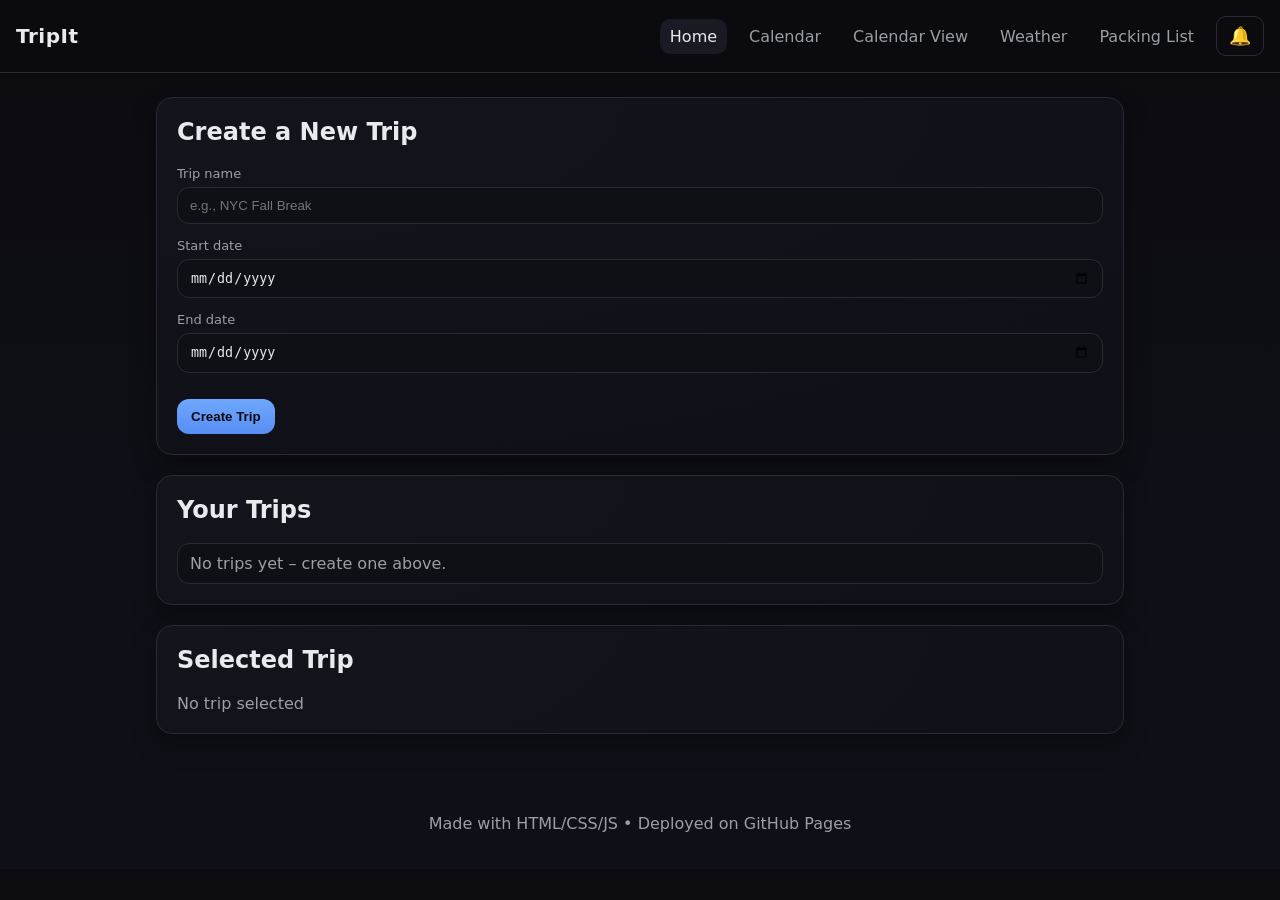
<file: index.html>
<!doctype html>
<html lang="en">
<head>
  <meta charset="utf-8" />
  <meta name="viewport" content="width=device-width, initial-scale=1" />
  <title>TripIt • Itinerary Planner</title>  <!-- Creates a title in the tab titled 'TripIt • Itinerary Planner'. -->
  <link rel="stylesheet" href="css/styles.css" />
  <script defer src="js/storage.js"></script>
  <script defer src="js/common.js"></script>
  <script defer src="js/notifications.js"></script>
  <link rel="icon" href="favicon.ico" type="image/x-icon">
</head>
<body>
  <header class="topbar">  <!-- The top bar contains all of the available tabs thus far. -->
    <h1>TripIt</h1>
    <nav>
      <a href="index.html">Home</a>
      <a href="calendar.html">Calendar</a>
      <a href="calendar_view.html">Calendar View</a>
      <a href="weather.html">Weather</a>
      <a href="packing.html">Packing List</a>
      <button id="notif-bell" class="notif-bell">
        🔔
        <span id="notif-badge" class="notif-badge hidden"></span>
      </button>
    </nav>
  </header>

  <!-- Notification Panel -->
  <div id="notif-panel" class="notif-panel hidden">  <!-- Notification Panel -->
    <div class="notif-header">
      <h3>Notifications</h3>
      <button id="close-notif">✕</button>
    </div>
    <div id="notif-list" class="notif-list"></div>
  </div>

  <main class="container">
    <section class="card">
      <h2>Create a New Trip</h2>  <!-- Creates a new card titled 'New Trip'. -->
      <form id="create-trip-form">
        <div class="form-row">
          <label for="trip-name">Trip name</label>  <!-- Allows the user to create a new trip from start to end. -->
          <input id="trip-name" type="text" placeholder="e.g., NYC Fall Break" required />
        </div>
        <div class="form-row">
          <label for="trip-start">Start date</label>
          <input id="trip-start" type="date" required />
        </div>
        <div class="form-row">
          <label for="trip-end">End date</label>
          <input id="trip-end" type="date" required />
        </div>
        <button type="submit" class="mt-12">Create Trip</button>
      </form>
    </section>

    <section class="card">
      <h2>Your Trips</h2>  <!-- Creates a new card that allows you to access your trips. -->
      <ul id="trip-list" class="list"></ul>
    </section>

    <section class="card">
      <h2>Selected Trip</h2>  <!-- Allows the user to look at their selected trip. -->
      <div id="current-trip"></div>
    </section>
  </main>

  <footer class="footer">
    <p>Made with HTML/CSS/JS • Deployed on GitHub Pages</p>  <!-- Gives the acknowledgements on the bottom of the page. -->
  </footer>
</body>
</html>
</file>
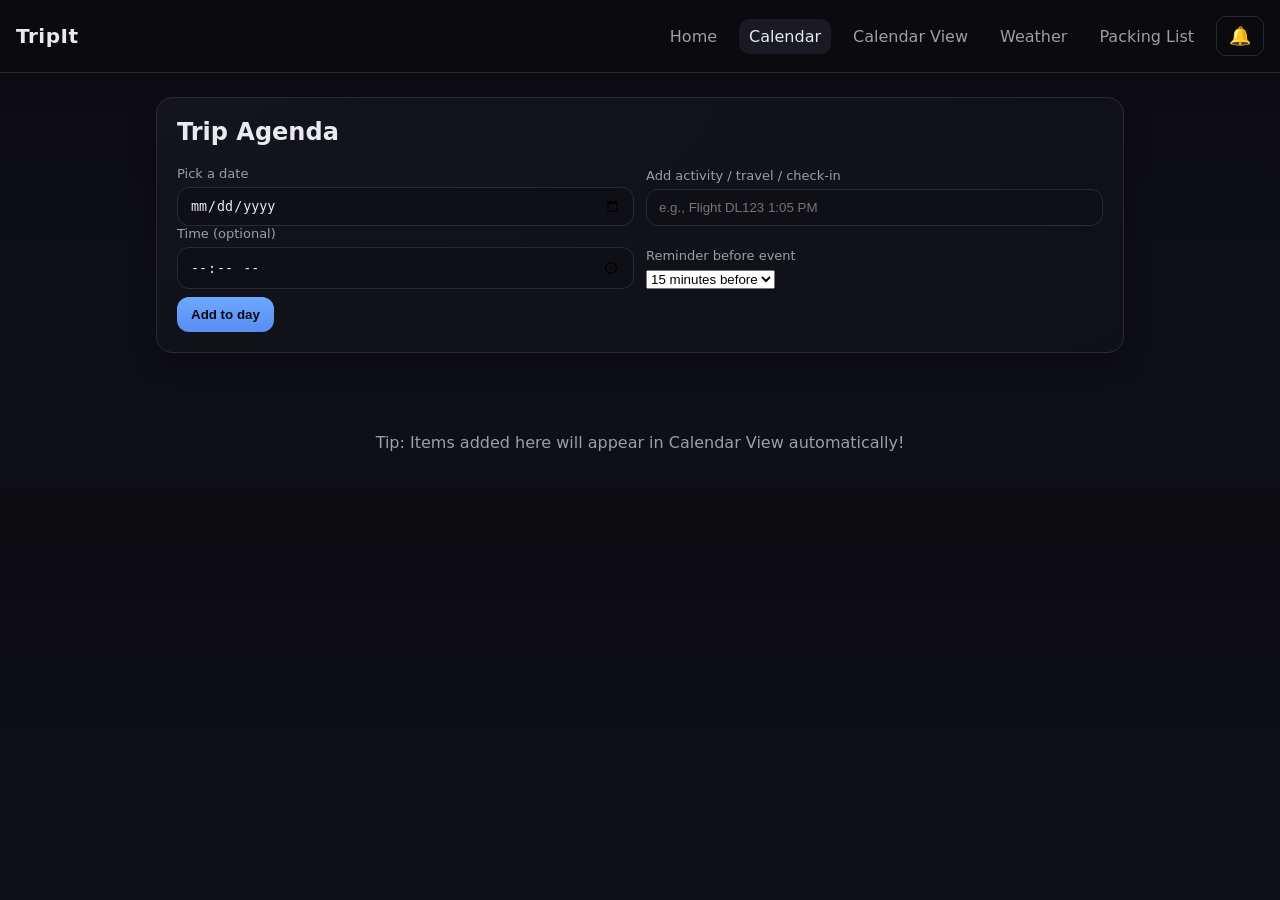
<file: calendar.html>
<!doctype html>
<html lang="en">
<head>
  <meta charset="utf-8" />
  <meta name="viewport" content="width=device-width, initial-scale=1" />
  <title>TripIt • Calendar</title> <!-- Creates a title in the tab titled 'TripIt • Calendar'. -->
  <link rel="stylesheet" href="css/styles.css" />
  <script defer src="js/storage.js"></script>
  <script defer src="js/common.js"></script>
  <script defer src="js/calendar.js"></script>
  <script defer src="js/notifications.js"></script>
  <link rel="icon" href="favicon.ico" type="image/x-icon">
</head>
<body>
  <header class="topbar"> <!-- The top bar contains all of the available tabs thus far. -->
    <h1>TripIt</h1>
    <nav>
      <a href="index.html">Home</a>
      <a href="calendar.html">Calendar</a>
      <a href="calendar_view.html">Calendar View</a>
      <a href="weather.html">Weather</a>
      <a href="packing.html">Packing List</a>
      <button id="notif-bell" class="notif-bell">
        🔔
        <span id="notif-badge" class="notif-badge hidden">0</span>
      </button>
    </nav>
  </header>

  <!-- Notification Panel -->
  <div id="notif-panel" class="notif-panel hidden">
    <div class="notif-header">
      <h3>Notifications</h3>
      <button id="close-notif">✕</button>
    </div>
    <div id="notif-list" class="notif-list"></div>
  </div>

  <main class="container">
    <section class="card">
      <h2>Trip Agenda</h2> <!-- Creates a new card titled 'Trip Agenda'. -->
      <p id="trip-range" class="muted"></p>
      <div class="grid-2">
        <div>
          <label for="agenda-date">Pick a date</label> <!-- Allows the user to pick a date, add an activity, and the time to their specific trip date. -->
          <input id="agenda-date" type="date" />
        </div>
        <div>
          <label for="agenda-item">Add activity / travel / check-in</label>
          <input id="agenda-item" type="text" placeholder="e.g., Flight DL123 1:05 PM" />
        </div>
      </div>
      <div class="grid-2">
        <div>
          <label for="agenda-time">Time (optional)</label>
          <input id="agenda-time" type="time" />
        </div>
        <div>
          <label for="reminder-time">Reminder before event</label> <!-- New: Allows users to set reminders for their events -->
          <select id="reminder-time">
            <option value="">No reminder</option>
            <option value="5">5 minutes before</option>
            <option value="15" selected>15 minutes before</option>
            <option value="30">30 minutes before</option>
            <option value="60">1 hour before</option>
            <option value="120">2 hours before</option>
            <option value="1440">1 day before</option>
          </select>
        </div>
      </div>
      <div class="align-end mt-8">
        <button id="add-agenda">Add to day</button>
      </div>

      <div id="agenda-list"></div>
    </section>
  </main>

  <footer class="footer">
    <p>Tip: Items added here will appear in Calendar View automatically!</p> <!-- Updated tip explaining the integration with Calendar View. -->
  </footer>
</body>
</html>
</file>
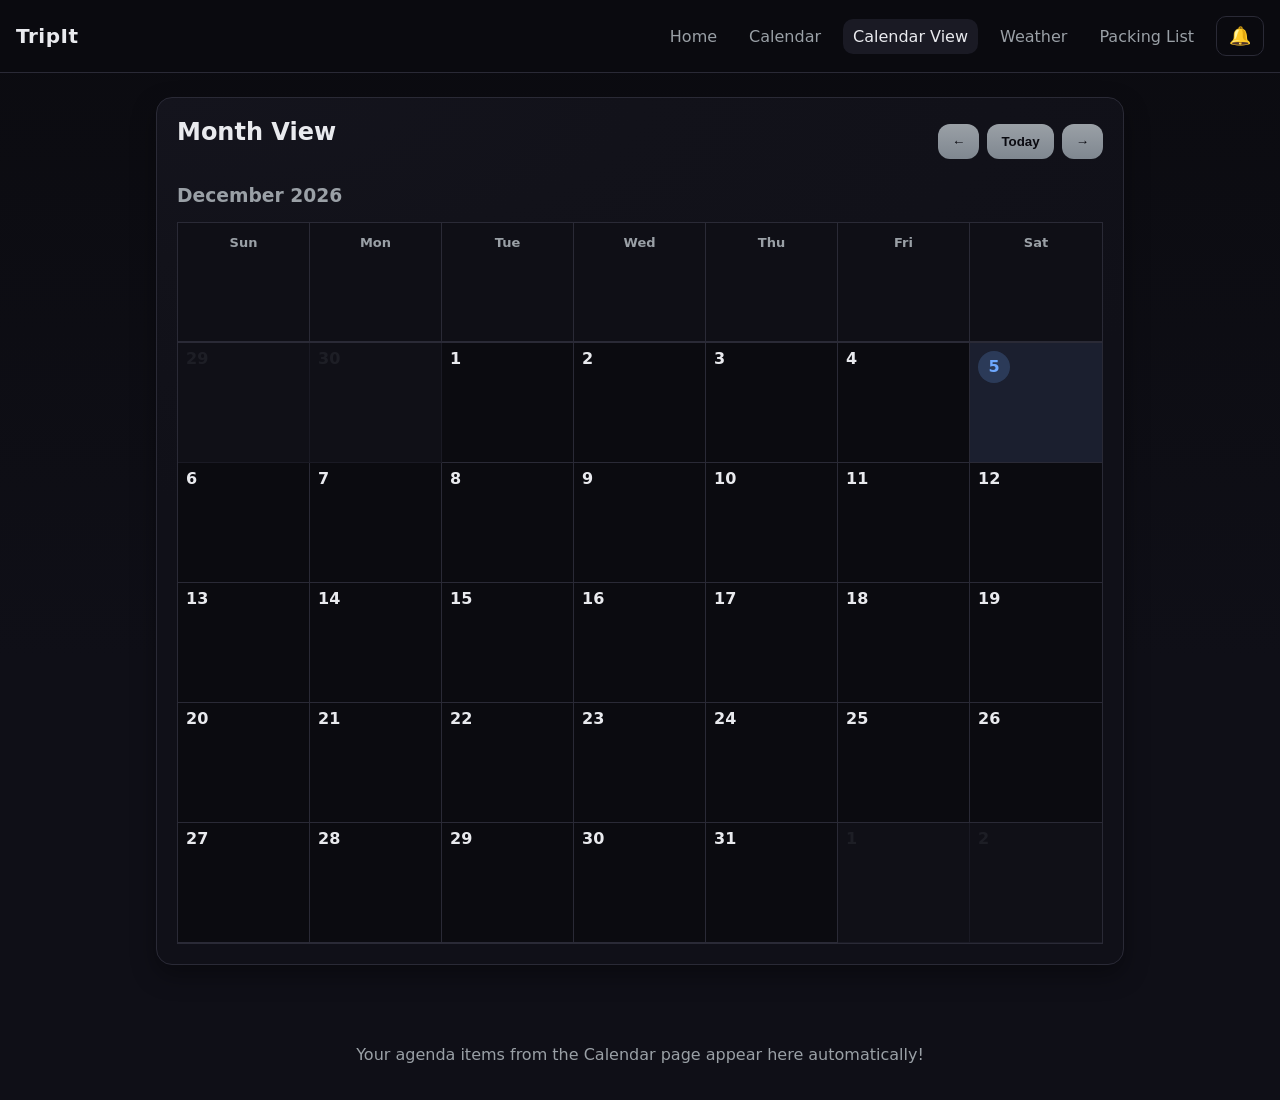
<file: calendar_view.html>
<!doctype html>
<html lang="en">
<head>
  <meta charset="utf-8" />
  <meta name="viewport" content="width=device-width, initial-scale=1" />
  <title>TripIt • Calendar View</title>   <!-- Creates a title in the tab titled 'TripIt • Calendar View'. -->
  <link rel="stylesheet" href="css/styles.css" />
  <script defer src="js/storage.js"></script>
  <script defer src="js/common.js"></script>
  <script defer src="js/calendar_view.js"></script>
  <script defer src="js/notifications.js"></script>
  <link rel="icon" href="favicon.ico" type="image/x-icon">
</head>
<body>
  <header class="topbar"> <!-- The top bar contains all of the available tabs thus far. -->
    <h1>TripIt</h1>
    <nav>
      <a href="index.html">Home</a>
      <a href="calendar.html">Calendar</a>
      <a href="calendar_view.html">Calendar View</a>
      <a href="weather.html">Weather</a>
      <a href="packing.html">Packing List</a>
      <button id="notif-bell" class="notif-bell">
        🔔
        <span id="notif-badge" class="notif-badge hidden">0</span>
      </button>
    </nav>
  </header>

  <!-- Notification Panel -->
  <div id="notif-panel" class="notif-panel hidden">
    <div class="notif-header">
      <h3>Notifications</h3>
      <button id="close-notif">✕</button>
    </div>
    <div id="notif-list" class="notif-list"></div>
  </div>

  <main class="container">
    <section class="card">
      <div class="calendar-header-controls"> <!-- New: Controls for navigating the calendar view -->
        <h2>Month View</h2>
        <div class="month-nav">
          <button id="prev-month" class="secondary">←</button>
          <button id="today-btn" class="secondary">Today</button>
          <button id="next-month" class="secondary">→</button>
        </div>
      </div>
      <h3 id="current-month" class="muted mb-12"></h3>
      <div id="calendar-grid"></div> <!-- Grid that displays the monthly calendar with agenda items -->
    </section>
  </main>

  <footer class="footer">
    <p>Your agenda items from the Calendar page appear here automatically!</p>  <!-- Updated tip explaining automatic synchronization. -->
  </footer>
</body>
</html>
</file>
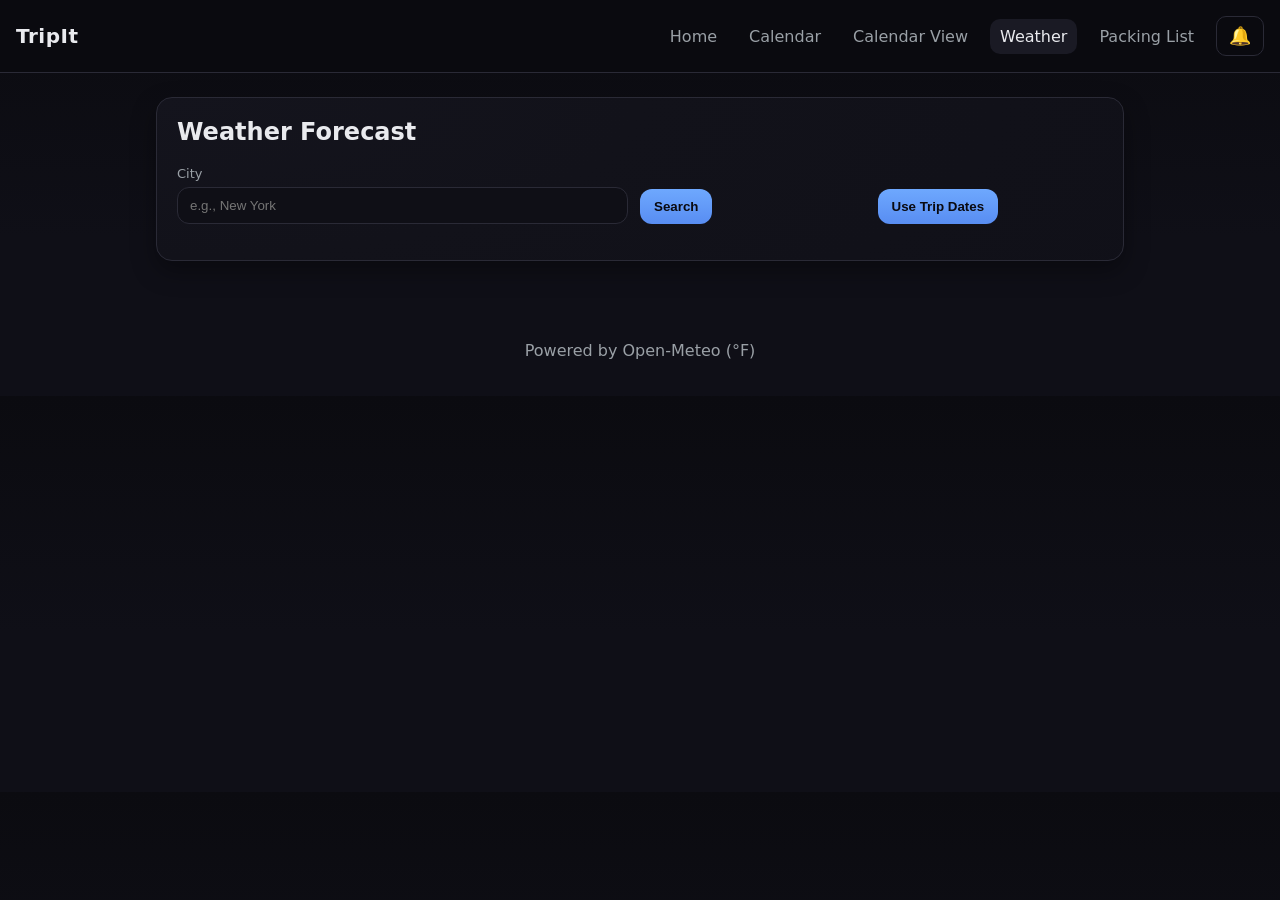
<file: weather.html>
<!doctype html>
<html lang="en">
<head>
  <meta charset="utf-8" />
  <meta name="viewport" content="width=device-width, initial-scale=1" />
  <title>TripIt • Weather</title>  <!-- Creates a title in the tab titled 'TripIt • Weather'. -->
  <link rel="stylesheet" href="css/styles.css" />
  <script defer src="js/storage.js"></script>
  <script defer src="js/common.js"></script>
  <script defer src="js/weather.js"></script>
  <script defer src="js/notifications.js"></script>
  <link rel="icon" href="favicon.ico" type="image/x-icon">
</head>
<body>
  <header class="topbar">  <!-- The top bar contains all of the available tabs thus far. -->
    <h1>TripIt</h1>
    <nav>
      <a href="index.html">Home</a>
      <a href="calendar.html">Calendar</a>
      <a href="calendar_view.html">Calendar View</a>
      <a href="weather.html">Weather</a>
      <a href="packing.html">Packing List</a>
      <button id="notif-bell" class="notif-bell">
        🔔
        <span id="notif-badge" class="notif-badge hidden">0</span>
      </button>
    </nav>
  </header>

  <!-- Notification Panel -->
  <div id="notif-panel" class="notif-panel hidden">
    <div class="notif-header">
      <h3>Notifications</h3>
      <button id="close-notif">✕</button>
    </div>
    <div id="notif-list" class="notif-list"></div>
  </div>

  <main class="container">
    <section class="card">
      <h2>Weather Forecast</h2>  <!-- Creates a new card titled 'Weather Forecast' that allows the user to see the weather in a specific city in general or with their trip dates. -->
      <div class="grid-3">
        <div>
          <label for="city">City</label>
          <input id="city" type="text" placeholder="e.g., New York" />
        </div>
        <div class="align-end">
          <button id="search">Search</button>
        </div>
        <div class="align-end">
          <button id="use-trip-dates" title="Filter forecast to trip date range">Use Trip Dates</button>
        </div>
      </div>
      <p id="location-note" class="muted"></p>
      <div id="forecast" class="forecast-grid"></div>
    </section>
  </main>

  <footer class="footer">
    <p>Powered by Open-Meteo (°F)</p>  <!-- A quick acknowledgement in the bottom of the page. -->
  </footer>
</body>
</html>
</file>
<file: css/styles.css>
:root { /* Adds the specific types, fonts, borders, and more needed for the website to look aesthetically pleasing! */
  --bg: #0b0b10;
  --card: #14141d;
  --muted: #9aa0a6;
  --text: #e9eaee;
  --accent: #6ea8fe;
  --accent-2: #8de1c7;
  --danger: #ff7676;
  --border: #2a2a36;
}

* { box-sizing: border-box; }
html, body { margin: 0; padding: 0; font-family: system-ui, sans-serif; color: var(--text); background: linear-gradient(180deg, #0b0b10, #0f0f17 60%); }

.container { max-width: 1000px; margin: 24px auto; padding: 0 16px; }
.topbar { display: flex; align-items: center; justify-content: space-between; padding: 16px; border-bottom: 1px solid var(--border); position: sticky; top: 0; background: rgba(11,11,16,0.9); backdrop-filter: blur(8px); z-index: 100; }
.topbar h1 { margin: 0; font-size: 20px; letter-spacing: .5px; }
.topbar nav { display: flex; align-items: center; gap: 12px; }
.topbar nav a { color: var(--muted); text-decoration: none; padding: 8px 10px; border-radius: 10px; }
.topbar nav a.active, .topbar nav a:hover { color: var(--text); background: #1a1a24; }

.card { background: radial-gradient(1200px 400px at top left, #14141d 0%, #12121a 40%, #101018 100%); border: 1px solid var(--border); border-radius: 16px; padding: 20px; margin-bottom: 20px; box-shadow: 0 10px 24px rgba(0,0,0,.35); }
.card h2 { margin-top: 0; }

label { display: block; font-size: 13px; color: var(--muted); margin-bottom: 6px; }
input[type="text"], input[type="date"], input[type="time"] {
  width: 100%; padding: 10px 12px; border: 1px solid var(--border); border-radius: 12px; background: #0f0f16; color: var(--text);
}
button {
  background: linear-gradient(180deg, var(--accent), #588df2);
  color: #0a0a10; font-weight: 700; border: none; padding: 10px 14px; border-radius: 12px; cursor: pointer;
}
button.secondary { background: linear-gradient(180deg, #9aa0a6, #7f8790); color: #0a0a10; }
button.danger { background: linear-gradient(180deg, var(--danger), #f25656); color: #0a0a10; }

.grid-2 { display: grid; grid-template-columns: 1fr 1fr; gap: 12px; align-items: end; }
.grid-3 { display: grid; grid-template-columns: 1.2fr .6fr .6fr; gap: 12px; align-items: end; }
.align-end { display: flex; align-items: end; height: 100%; }

.mt-8 { margin-top: 8px; }
.mt-12 { margin-top: 12px; }
.mt-16 { margin-top: 16px; }
.mb-12 { margin-bottom: 12px; }
.gap-16 { gap: 16px; }
.w-100 { width: 100%; }

form .form-row { margin-bottom: 14px; }

.list { list-style: none; padding: 0; margin: 0; }
.list li { display: flex; align-items: center; justify-content: space-between; padding: 10px 12px; border: 1px solid var(--border); border-radius: 12px; background: #0f0f16; margin-top: 10px; }
.list li .small { color: var(--muted); font-size: 12px; }

.checklist li { gap: 10px; }
.checklist input[type="checkbox"] { transform: scale(1.2); cursor: pointer; }

.badge { padding: 2px 8px; border-radius: 999px; font-size: 12px; color: #0a0a10; background: linear-gradient(180deg, var(--accent-2), #5dcaa9); }

.footer { text-align: center; color: var(--muted); padding: 40px 0 20px; }
.muted { color: var(--muted); }

.forecast-grid { display: grid; grid-template-columns: repeat(auto-fill, minmax(180px, 1fr)); gap: 12px; margin-top: 12px; }
.forecast-card { background: #0f0f16; border: 1px solid var(--border); border-radius: 12px; padding: 12px; text-align: center; }
.forecast-card h4 { margin: 0 0 8px; font-size: 14px; }

/* Notification Styles - New notification system with bell icon and panel */
.notif-bell {
  position: relative;
  background: transparent;
  border: 1px solid var(--border);
  padding: 8px 12px;
  border-radius: 10px;
  font-size: 18px;
  cursor: pointer;
  color: var(--text);
}
.notif-bell:hover { background: #1a1a24; }

/* small red dot badge (keeps support for numbers later) */
.notif-badge {
  position: absolute;
  top: -6px;
  right: -6px;
  background: var(--danger);
  color: white;
  border-radius: 50%;
  width: 10px;
  height: 10px;
  font-size: 0;              /* empty for dot; use number class for digits */
  line-height: 10px;
  display: inline-flex;
  align-items: center;
  justify-content: center;
  pointer-events: none;
  box-shadow: 0 0 0 2px rgba(0,0,0,0.25);
}

/* if you want to show a number instead of a dot */
.notif-badge.number {
  min-width: 18px;
  height: 18px;
  padding: 0 5px;
  font-size: 11px;
  border-radius: 9px;
}

/* keep hidden rule intact */
.notif-badge.hidden { display: none; }


.notif-panel {
  position: fixed;
  top: 70px;
  right: 20px;
  width: 350px;
  max-height: 500px;
  background: var(--card);
  border: 1px solid var(--border);
  border-radius: 16px;
  box-shadow: 0 10px 40px rgba(0,0,0,.5);
  z-index: 1000;
  overflow: hidden;
}
.notif-panel.hidden { display: none; }

.notif-header {
  display: flex;
  justify-content: space-between;
  align-items: center;
  padding: 16px;
  border-bottom: 1px solid var(--border);
}
.notif-header h3 { margin: 0; font-size: 16px; }
.notif-header button {
  background: transparent;
  border: none;
  color: var(--muted);
  font-size: 20px;
  cursor: pointer;
  padding: 0;
  width: 30px;
  height: 30px;
}
.notif-header button:hover { color: var(--text); }

.notif-list {
  max-height: 400px;
  overflow-y: auto;
}

.notif-item {
  padding: 12px 16px;
  border-bottom: 1px solid var(--border);
  cursor: pointer;
}
.notif-item:hover { background: #1a1a24; }
.notif-item.unread { background: rgba(110, 168, 254, 0.1); }

.notif-item-header {
  display: flex;
  justify-content: space-between;
  align-items: start;
  margin-bottom: 4px;
}
.notif-item-message { font-size: 14px; margin-bottom: 4px; }
.notif-item-time { font-size: 12px; color: var(--muted); }
.notif-item-close {
  background: transparent;
  border: none;
  color: var(--muted);
  font-size: 16px;
  cursor: pointer;
  padding: 0;
  width: 20px;
  height: 20px;
}
.notif-item-close:hover { color: var(--danger); }

/* Traditional Monthly Calendar Grid - Replaces FullCalendar with custom implementation */
.calendar-header-controls {
  display: flex;
  justify-content: space-between;
  align-items: center;
  margin-bottom: 16px;
}

.month-nav {
  display: flex;
  gap: 8px;
}

#calendar-grid {
  display: grid;
  grid-template-columns: repeat(7, 1fr);
  grid-auto-rows: minmax(120px, auto);
  gap: 0;
  margin-top: 16px;
  border: 1px solid var(--border);
  width: 100%;
  background: var(--card);
}

.calendar-day-header {
  text-align: center;
  font-weight: 600;
  padding: 12px 8px;
  font-size: 13px;
  color: var(--muted);
  background: #0f0f16;
  border-bottom: 2px solid var(--border);
  border-right: 1px solid var(--border);
  grid-column: span 1;
}

.calendar-day-header:nth-child(7) {
  border-right: none;
}

.calendar-day {
  padding: 8px;
  background: var(--bg);
  position: relative;
  border-bottom: 1px solid var(--border);
  border-right: 1px solid var(--border);
  display: flex;
  flex-direction: column;
  min-height: 120px;
  grid-column: span 1;
}

/* Remove right border on last column */
.calendar-day:nth-child(7n+7) {
  border-right: none;
}

.calendar-day.empty {
  background: #08080c;
  opacity: 0.3;
}

.calendar-day.today {
  background: rgba(110, 168, 254, 0.08);
}

.day-number {
  font-weight: 600;
  font-size: 16px;
  color: var(--text);
  margin-bottom: 8px;
  line-height: 1;
}

.calendar-day.today .day-number {
  color: var(--accent);
  background: rgba(110, 168, 254, 0.2);
  width: 32px;
  height: 32px;
  display: inline-flex;
  align-items: center;
  justify-content: center;
  border-radius: 50%;
  font-weight: 700;
}

.calendar-day.empty .day-number {
  color: var(--muted);
  opacity: 0.3;
}

.agenda-items {
  display: flex;
  flex-direction: column;
  gap: 3px;
  font-size: 11px;
  flex: 1;
  overflow: hidden;
}

.agenda-item {
  background: var(--accent);
  color: #fff;
  padding: 3px 6px;
  border-radius: 3px;
  overflow: hidden;
  text-overflow: ellipsis;
  white-space: nowrap;
  font-weight: 500;
  line-height: 1.4;
}

.agenda-item.travel { 
  background: var(--accent-2);
}

.agenda-item.lodging { 
  background: #ff9500;
}

.agenda-more {
  font-size: 10px;
  color: var(--muted);
  font-style: italic;
  margin-top: 2px;
}

/* Responsive adjustments */
@media (max-width: 1024px) {
  #calendar-grid {
    grid-auto-rows: minmax(100px, auto);
  }
  
  .calendar-day {
    min-height: 100px;
  }
}

@media (max-width: 767px) {
  #calendar-grid {
    grid-auto-rows: minmax(80px, auto);
  }
  
  .calendar-day {
    min-height: 80px;
    padding: 4px;
  }
  
  .day-number {
    font-size: 14px;
    margin-bottom: 4px;
  }
  
  .agenda-item {
    font-size: 9px;
    padding: 2px 4px;
  }
  
  .calendar-day.today .day-number {
    width: 26px;
    height: 26px;
  }
}
</file>
